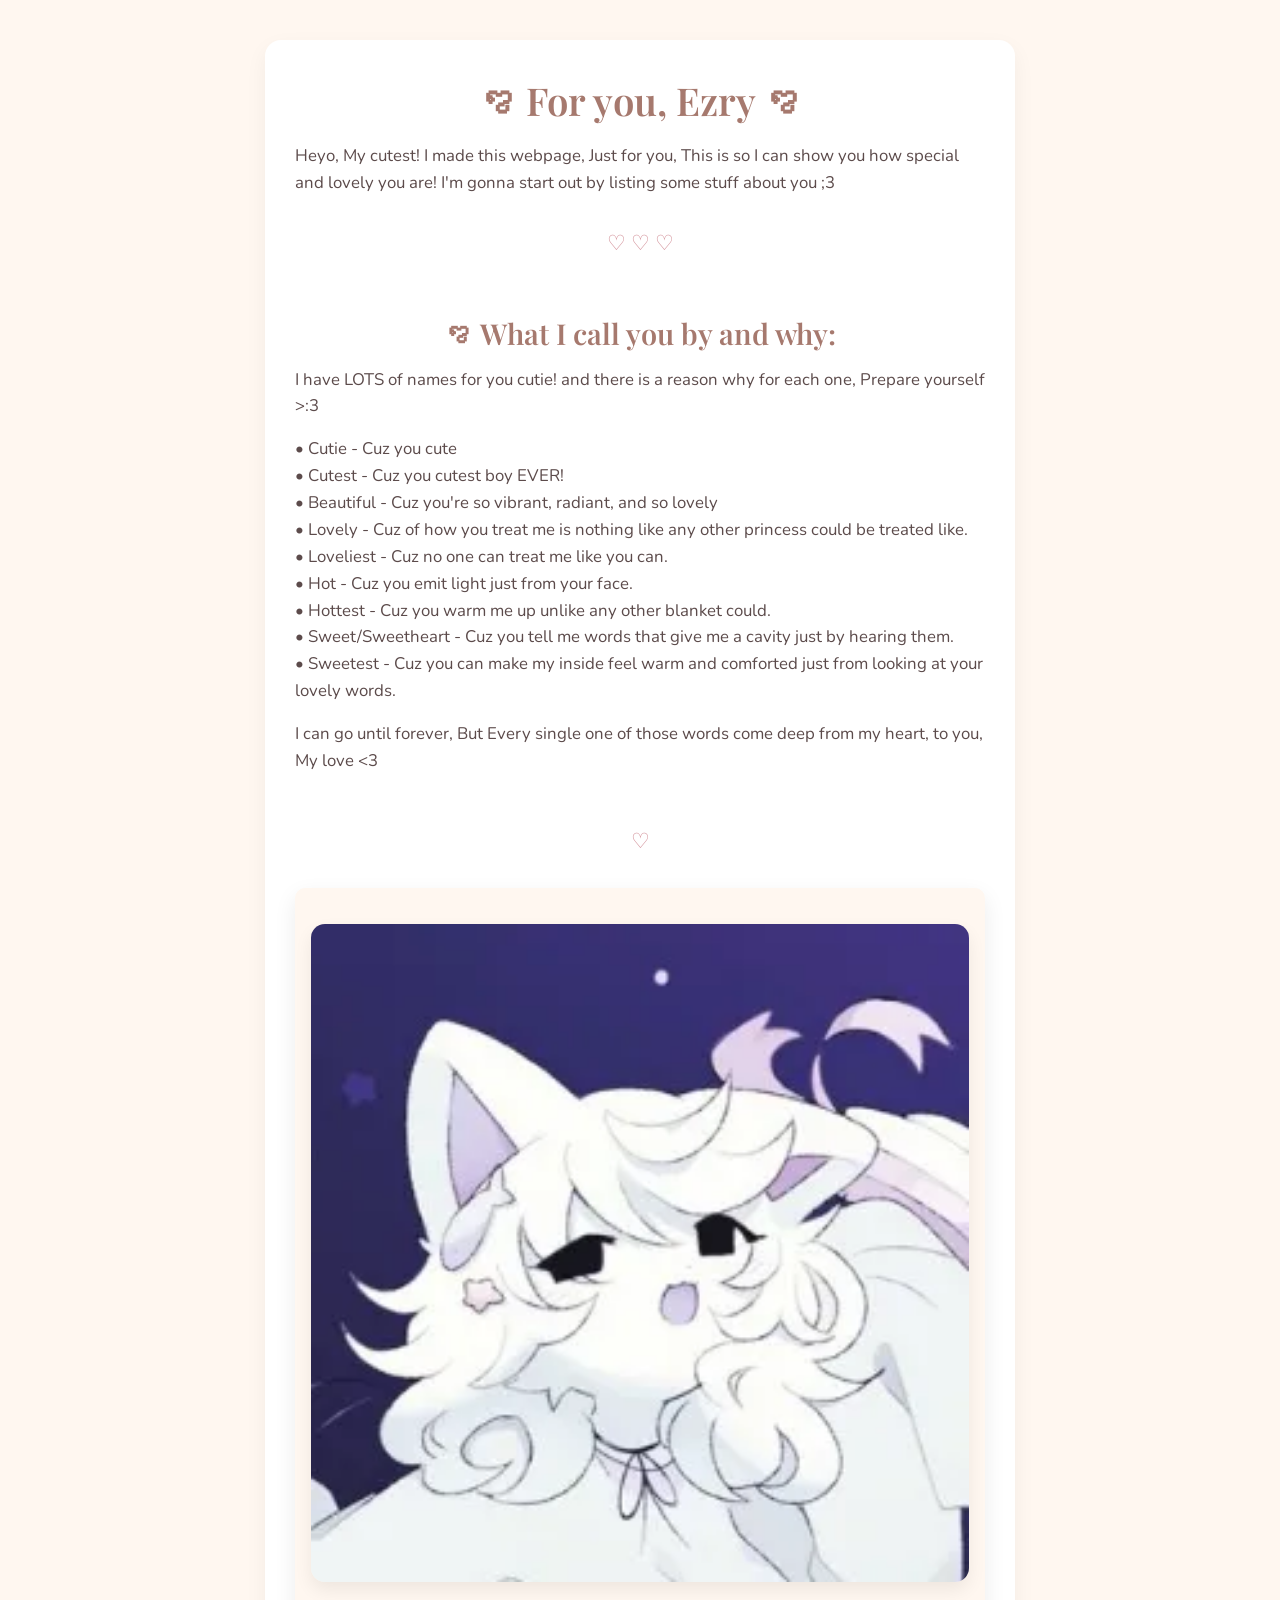
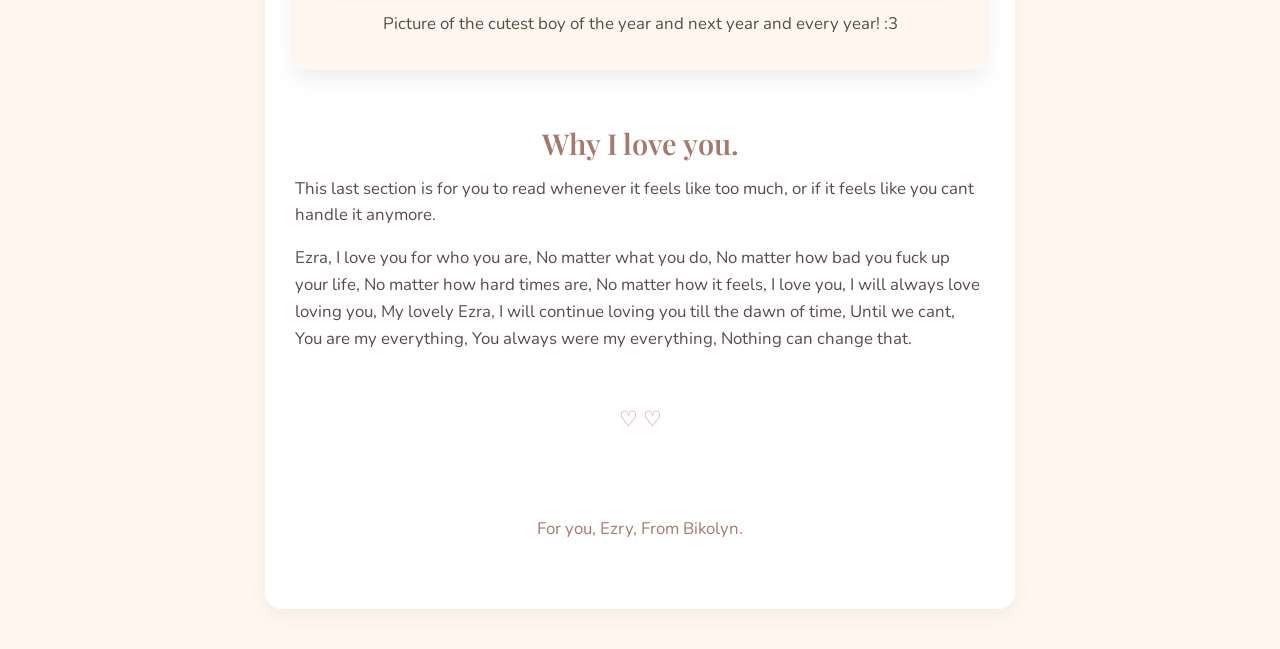
<file: special/index.html>
<!DOCTYPE html>
<html lang="en">
<head>
    <meta property="og:title" content="For you, Ezry <3">
<meta property="og:description" content="From Bikolyn">
<meta property="og:image" content="favicon.png">
<meta property="og:url" content="https://bikolyn.github.io/">
<meta property="og:type" content="website">
    <meta charset="UTF-8">
    <meta name="viewport" content="width=device-width, initial-scale=1.0">
    <title>For Eꨄ︎</title>

    <!-- Google Fonts -->
    <link href="https://fonts.googleapis.com/css2?family=Nunito:wght@300;400;700&family=Playfair+Display:wght@400;600&display=swap" rel="stylesheet">

    <!-- Style -->
    <link rel="stylesheet" href="style.css">
    <link rel="icon" href="favicon.png" type="image/png">
</head>
<body>

    <div class="container">

        <!-- HEADER -->
        <h1>ꨄ︎ For you, Ezry ꨄ︎</h1>
        <p>Heyo, My cutest! I made this webpage, Just for you, This is so I can show you how special and lovely you are! I'm gonna start out by listing some stuff about you ;3</p>

        <div class="heart-divider">♡ ♡ ♡</div>

        <!-- ABOUT SECTION -->
        <section class="section">
        <h2 class="section-title">ꨄ︎ What I call you by and why: </h2>
            <p>I have LOTS of names for you cutie! and there is a reason why for each one, Prepare yourself >:3</p>
            <p>• Cutie - Cuz you cute <br>
            • Cutest - Cuz you cutest boy EVER!<br>
            • Beautiful - Cuz you're so vibrant, radiant, and so lovely <br>
            • Lovely - Cuz of how you treat me is nothing like any other princess could be treated like. <br>
            • Loveliest - Cuz no one can treat me like you can. <br>
            • Hot - Cuz you emit light just from your face. <br>
            • Hottest - Cuz you warm me up unlike any other blanket could. <br>
            • Sweet/Sweetheart - Cuz you tell me words that give me a cavity just by hearing them. <br>
            • Sweetest - Cuz you can make my inside feel warm and comforted just from looking at your lovely words. <br>

            </p>
            <p>I can go until forever, But Every single one of those words come deep from my heart, to you, My love <3 </p>
        </section>

        <div class="heart-divider">♡</div>

        <!-- IMAGE POLAROID -->
        <div class="polaroid">
            <img src="favicon.png" alt="Cutest boy">
            <p>Picture of the cutest boy of the year and next year and every year! :3</p>
        </div>

        <!-- ANOTHER SECTION -->
        <section class="section">
            <h2 class="section-title"> ㅤWhy I love you. </h2>
            <p>This last section is for you to read whenever it feels like too much, or if it feels like you cant handle it anymore. </p>
            <p> Ezra, I love you for who you are, No matter what you do, No matter how bad you fuck up your life, No matter how hard times are, No matter how it feels, I love you, I will always love loving you, My lovely Ezra, I will continue loving you till the dawn of time, Until we cant, You are my everything, You always were my everything, Nothing can change that.</p>

            
        </section>

        <div class="heart-divider">♡ ♡</div>

        <!-- GALLERY -->
        <!----       <section class="section">
            <h2 class="section-title">Lorem Ipsum Gallery</h2>

            <img src="https://via.placeholder.com/800x500" alt="gallery placeholder">
            <img src="https://via.placeholder.com/800x500" alt="gallery placeholder">
            <img src="https://via.placeholder.com/800x500" alt="gallery placeholder">
        </section>

    </div>
-->
    <!-- FOOTER -->
    <footer>
        <p>For you, Ezry, From Bikolyn.</p>
    </footer>

</body>
</html>
</file>
<file: special/style.css>
/* ------------------------------
   GLOBAL RESET
--------------------------------*/
* {
    margin: 0;
    padding: 0;
    box-sizing: border-box;
}

html {
    scroll-behavior: smooth;
}

body {
    font-family: "Nunito", sans-serif;
    background: #FFF7F0;                 /* soft cream */
    color: #5c4b4b;                      /* gentle brownish text */
    line-height: 1.6;
    padding: 0 20px;
}

/* ------------------------------
   LAYOUT
--------------------------------*/
.container {
    max-width: 750px;
    margin: 40px auto;
    padding: 30px;
    background: white;
    border-radius: 16px;
    box-shadow: 0 8px 22px rgba(0, 0, 0, 0.05);
}

/* ------------------------------
   TYPOGRAPHY
--------------------------------*/
h1, h2, h3 {
    font-family: "Playfair Display", serif;
    font-weight: 600;
    color: #A6796E;                      /* warm romantic brown */
    margin-bottom: 12px;
}

h1 {
    font-size: 2.4rem;
    text-align: center;
}

p {
    margin-bottom: 16px;
    font-size: 1.05rem;
}

/* ------------------------------
   LINKS
--------------------------------*/
a {
    color: #D08B94;                       /* blush pink */
    text-decoration: none;
    border-bottom: 1px solid transparent;
    transition: 0.3s;
}

a:hover {
    border-bottom: 1px solid #D08B94;
}

/* ------------------------------
   IMAGES (soft romantic style)
--------------------------------*/
img {
    width: 100%;
    border-radius: 14px;
    box-shadow: 0 8px 18px rgba(0,0,0,0.07);
    margin: 20px 0;
}

/* Polaroid-style frames */
.polaroid {
    background: #FFF7F0;
    padding: 16px;
    border-radius: 10px;
    text-align: center;
    box-shadow: 0 8px 22px rgba(0,0,0,0.08);
    margin: 25px 0;
}

/* ------------------------------
   SECTIONS
--------------------------------*/
.section {
    margin: 50px 0;
}

.section-title {
    font-size: 1.8rem;
    margin-bottom: 10px;
    text-align: center;
}

/* ------------------------------
   BUTTONS
--------------------------------*/
button, .btn {
    display: inline-block;
    padding: 12px 24px;
    background: #F7C8D0;                 /* pastel romantic pink */
    color: #5c4b4b;
    border: none;
    border-radius: 30px;
    font-size: 1rem;
    cursor: pointer;
    transition: 0.3s ease;
    margin-top: 10px;
}

button:hover, .btn:hover {
    background: #F2AEBB;
}

/* ------------------------------
   HEART DIVIDERS
--------------------------------*/
.heart-divider {
    text-align: center;
    font-size: 1.3rem;
    color: #D08B94;
    margin: 30px 0;
}

/* ------------------------------
   FOOTER
--------------------------------*/
footer {
    text-align: center;
    margin-top: 60px;
    padding: 20px 0;
    color: #A6796E;
    font-size: 0.9rem;
}
/*-----------------------------
    FAVORITE MEMORY
------------------------------*/

.memory-photo{

    margin:40px auto;

    overflow:hidden;

    border-radius:18px;

    box-shadow:
        0 18px 40px rgba(0,0,0,.08);

}

.memory-photo img{

    display:block;

    width:100%;

    transition:.5s;

}

.memory-photo:hover img{

    transform:scale(1.02);

}

.memory-caption{

    text-align:center;

    font-style:italic;

    color:#8d7272;

    margin-top:18px;

}

.section-intro{

    text-align:center;

    max-width:650px;

    margin:0 auto;

}
</file>
